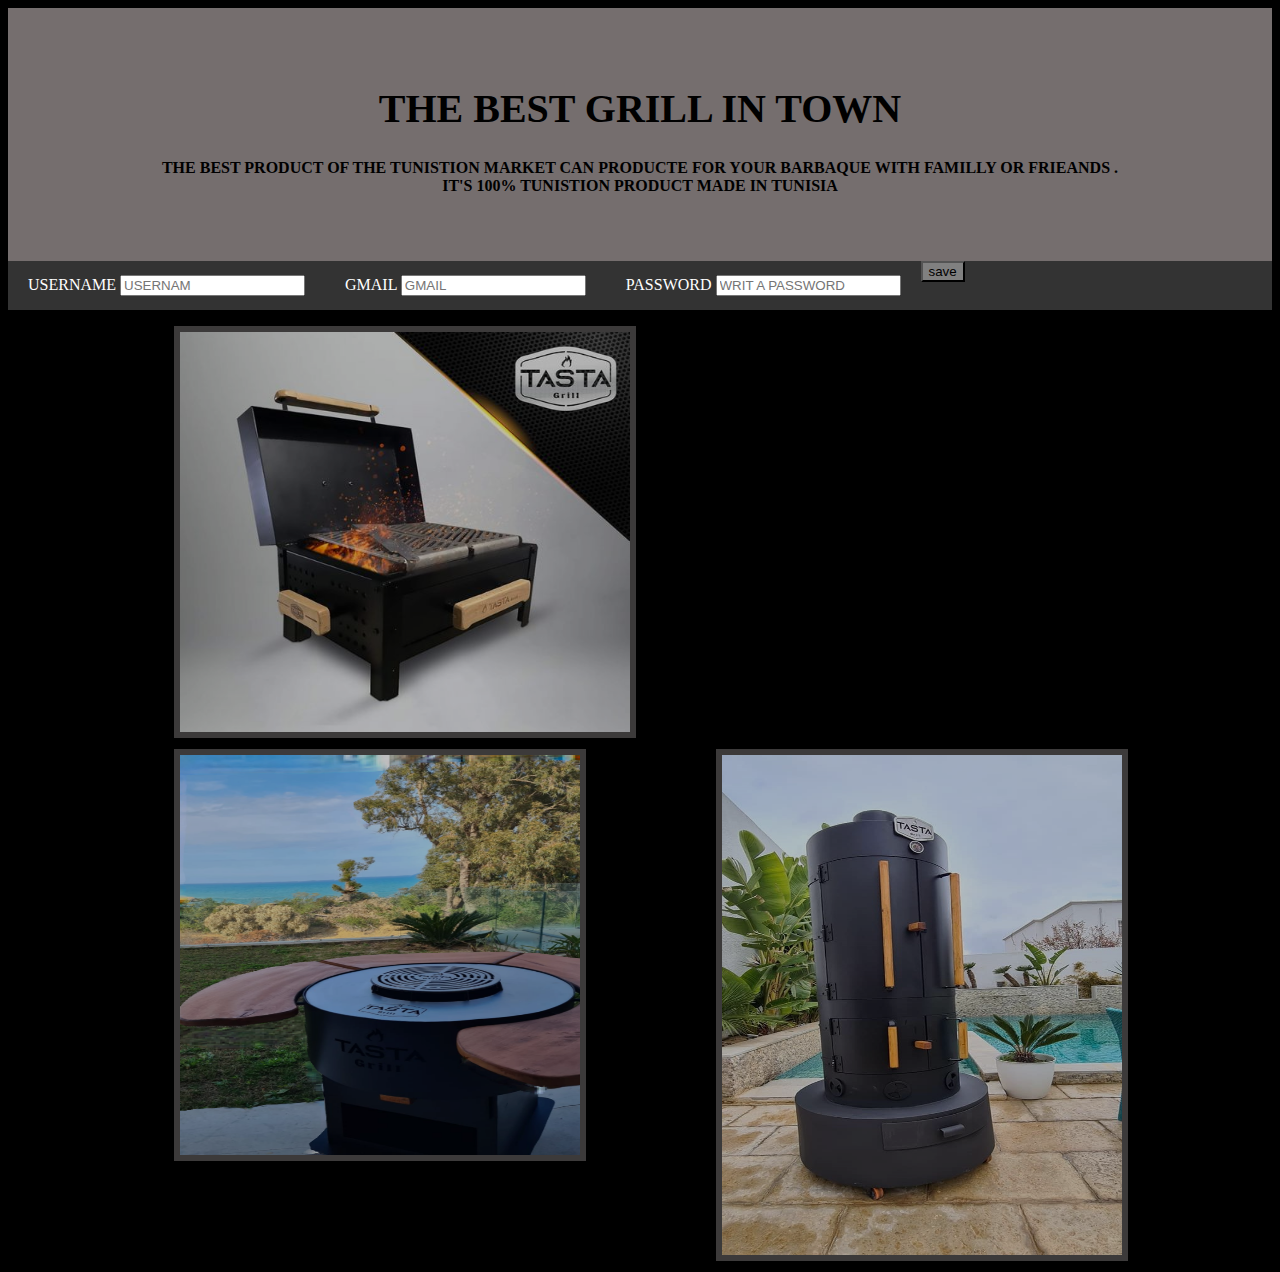
<file: index.html>
<!DOCTYPE html>
<html lang="en">
<head>
    <meta charset="UTF-8">
    <title>TASTA GRILL  </title>
    <link rel="stylesheet" href="style.css">
</head>
<body class="all" >
    <div class="header">
        <h1>THE BEST GRILL IN TOWN</h1>
        <p><b> THE BEST PRODUCT OF THE TUNISTION MARKET CAN PRODUCTE FOR YOUR BARBAQUE WITH FAMILLY OR FRIEANDS .
            <br> IT'S 100% TUNISTION PRODUCT MADE IN TUNISIA</b>    </p>

    </div>    
    <div class="navbar">
        <form  class="a">  
            <div class="un">
            <label > USERNAME</label>
                <input type="text" required placeholder="USERNAM">
                </div>        
            <div class="deux">        
            <label > GMAIL</label>
                <input type="email" placeholder="GMAIL">
                </div>           
            <div class="troi">      
            <label>PASSWORD</label>   
                <input type="password" required placeholder="WRIT A PASSWORD" >
                </div>       
                    <input type="submit" value="save"    style="background-color: gray;" class="last">
            </form>
    </div>
    <div class="center">
        <ul>
            <li>
                <a href="second.html"><img src="photo/thelittle.jpg" alt="" width="450" height="400"></a>
                <span></span>
            </li>
            
            <li>
                <a href="third.html"><img src="photo/thetable.png" alt="" width="400 " height="400"></a>
                <span></span>
            </li>
            
            
            
            <li>
                <a href="FOUR.HTM"><img src="photo/therocket.jpg" alt="" width="400" height="500"  ></a>
                <span>  </span>
            </li>
        </ul>
    </div>
    

<script src="main.js"></script>
</body>
</html>
</file>
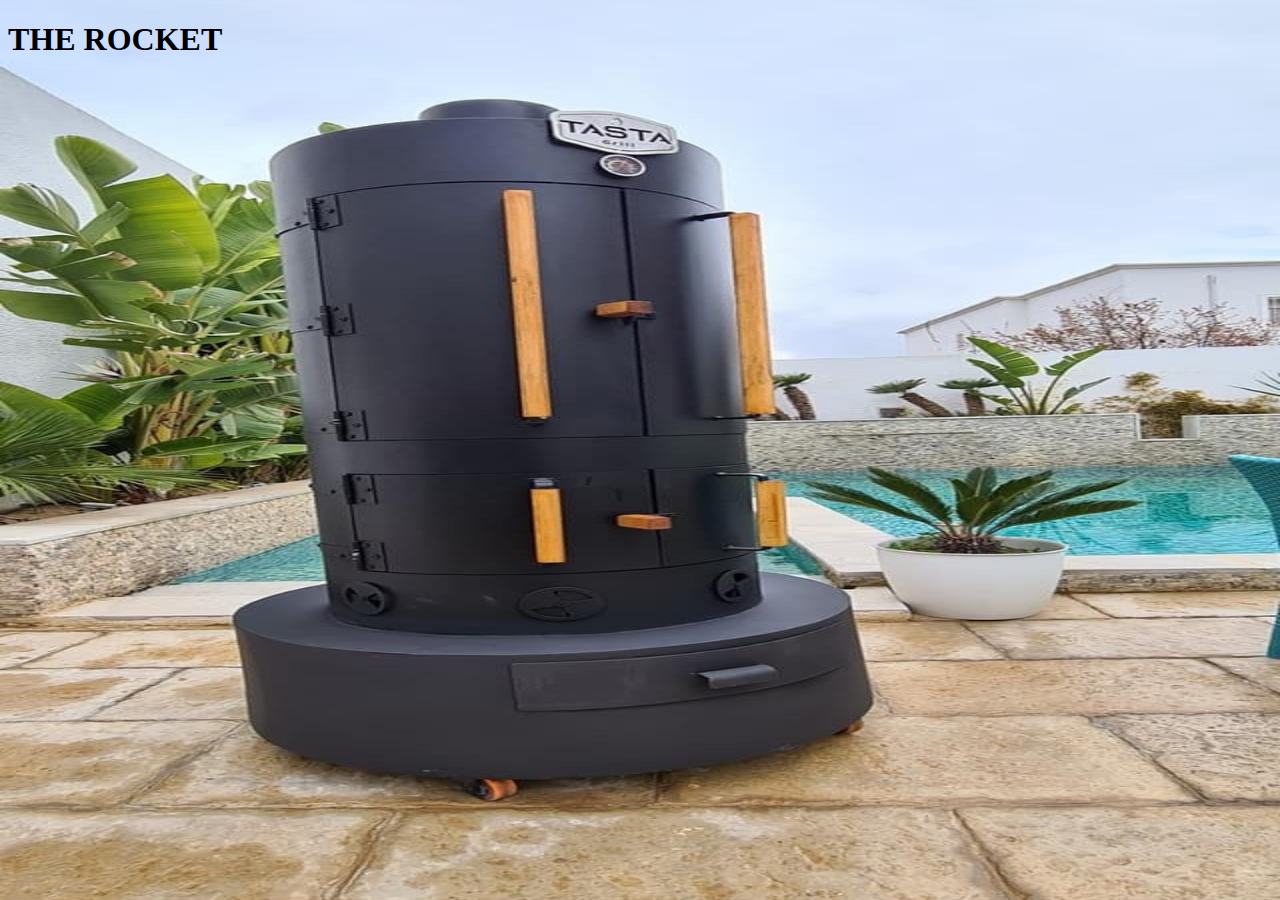
<file: FOUR.HTM>
<!DOCTYPE html>
<html lang="en">
<head>
    <meta charset="UTF-8">
    <title>Document</title>
    <style type="text/css">
        body{
            background-image: url(photo/therocket.jpg);
            
            background-position: top;
            background-repeat: no-repeat;
            background-size: 100% 100% ;
            background-attachment: fixed;
        }
    </style>
</head>
<body>
    <h1><b> THE ROCKET</b>
    </h1>
    <p><b> 
    </b>
    </p>

</body>
</html>
</file>
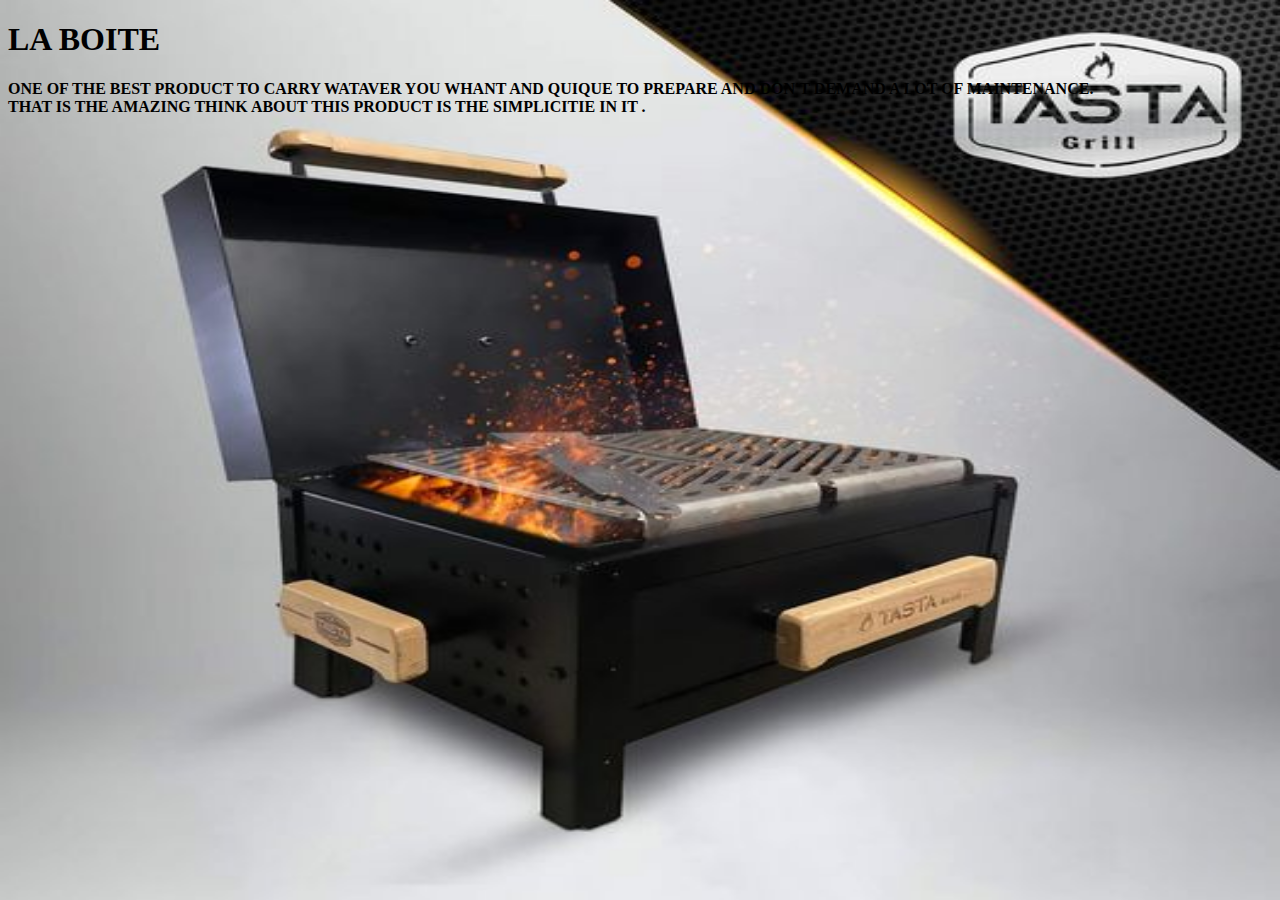
<file: second.html>
<!DOCTYPE html>
<html lang="en">
<head>
    <meta charset="UTF-8">
    <title>Document</title>
    <style type="text/css">
        body{
            background-image: url(thelittle.jpg);
            
            background-position: top;
            background-repeat: no-repeat;
            background-size: 100% 100% ;
            background-attachment: fixed;
        }
    </style>
</head>
<body  >
    <h1><b> LA BOITE</b>
    </h1>
    <p><b> ONE OF THE BEST PRODUCT TO CARRY WATAVER YOU WHANT AND QUIQUE TO PREPARE AND DON'T DEMAND A LOT OF MAINTENANCE.<br>
        THAT IS THE AMAZING THINK ABOUT THIS PRODUCT IS THE SIMPLICITIE IN IT .
    </b>
    </p>
    
</body>
</html>
</file>
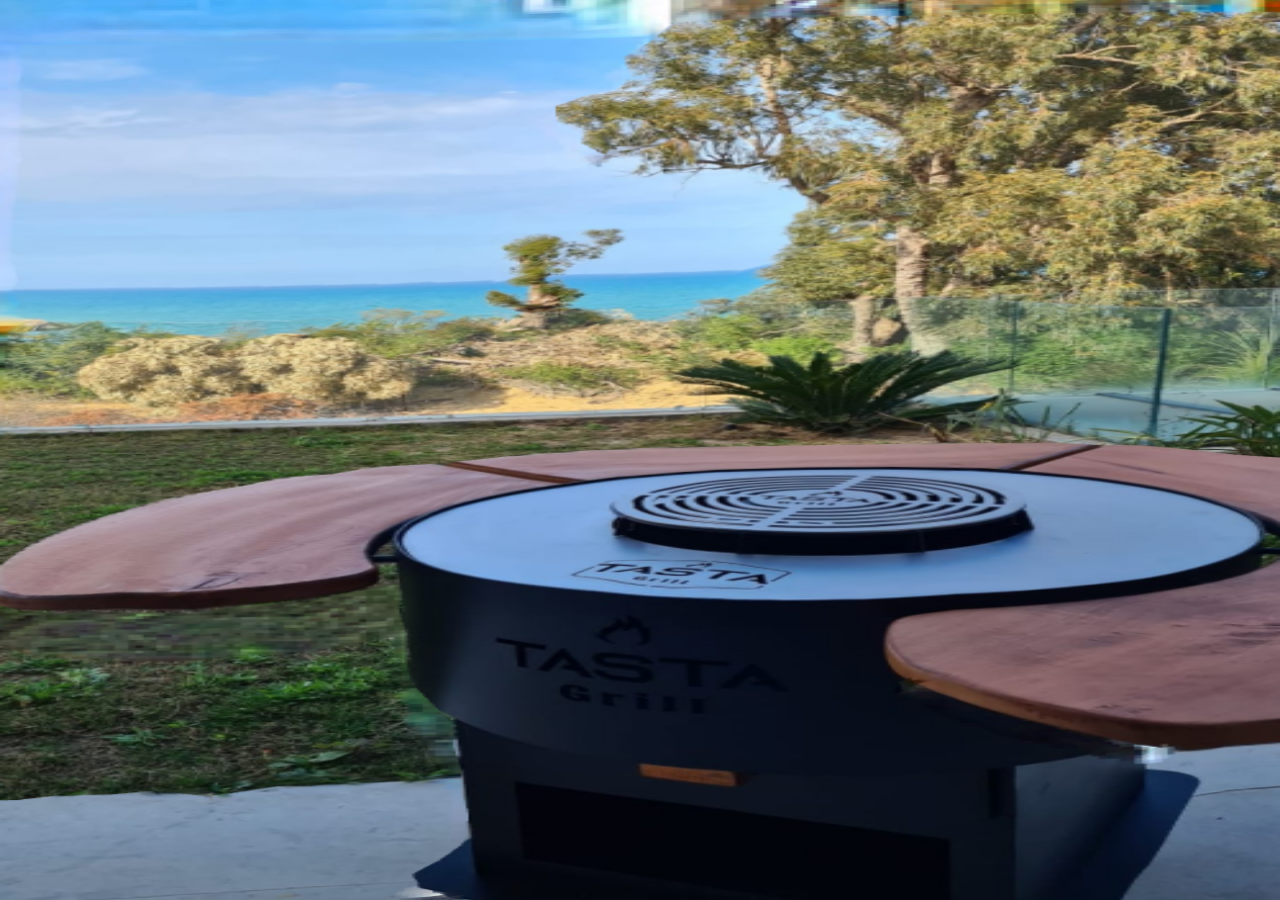
<file: third.html>
<!DOCTYPE html>
<html lang="en">
<head>
    <meta charset="UTF-8">
    <title>THE REUNION</title>
    <style type="text/css">
        body{
            background-image: url(photo/thetable.png);
            
            background-position: top;
            background-repeat: no-repeat;
            background-size: 100% 100% ;
            background-attachment: fixed;
        }
    </style>
</head>
<body  >
    <p><b> 
    </p>
    
</body>
</html>
</file>
<file: style.css>
.all{
    background-color: black;
    opacity: 1;
}
.header{
    padding: 50px;
    text-align: center;
    background: rgb(117, 110, 110);
    color: black;

}
.header h1 {
    font-size: 40px;
}

.navbar {
    overflow: hidden;
    background-color: #333;
    position: sticky;
    position: -webkit-sticky;	
    top: 0;

} 
.navbar div {
    float:left;
    display: block;
    color: white;
        
    padding: 14px 20px;
    text-decoration: none;
    
}  



  /* Change color on hover */
.navbar div:hover {
    background-color: #ddd;
    color: black;
}

.center{
    display: block;
    padding-left: 10%;
}

.center ul{
    list-style: none;
}
.center ul li img{
    width: resolution;
}

.center ul li {
    display: inline;
    list-style: none;
    float: left;
    padding: 0 10px 0 0;
    text-align: center;
    
}

.center ul li span a {
    background-color: #fff;
}
.center ul li a {
display: block;
margin-right: 120px;
margin-bottom: 7px; 
opacity: 0.75;
-webkit-transition: all 0.3s linear;
-moz-transition: all 0.3s linear;
transition: all 0.3s linear;
}
.center ul li a:hover {
opacity: 1.0;
}

.center ul li a img {
border: 6px solid  rgb(80, 78, 78);

}

#footer{
    bottom: -101%;
    position: absolute;
    background-color: #ddd;
    width: 100%;
    height: 70px;
    text-align: center;
}
</file>
